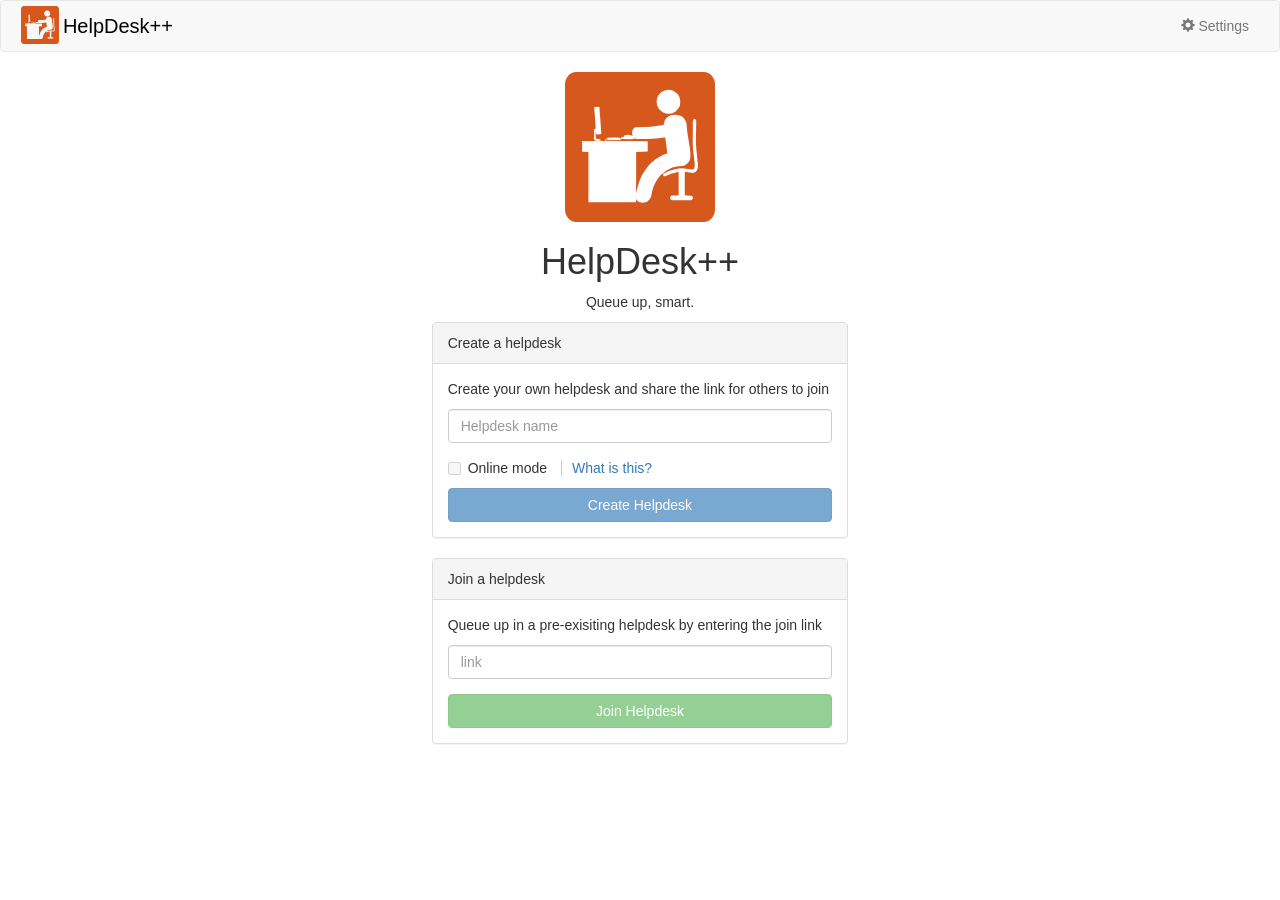
<file: index.html>
<!DOCTYPE html>
<html data-ng-app="myApp" lang="en">
	<head>
		<title>HelpDesk++</title>
		<meta charset="utf-8" />
		<meta name="viewport" content="width=device-width, initial-scale=1.0"/>
		<!-- Bootstrap -->
		<!-- HTML5 Shim and Respond.js IE8 support of HTML5 elements and media queries -->
		<!-- WARNING: Respond.js doesnt work if you view the page via file:// -->
		<!--[if lt IE 9]>
		<script src="js/html5shiv.js"></script> <script src="js/respond.min.js"></script>
		<![endif]-->
		<link href="css/bootstrap.min.css" rel="stylesheet"/>
		<link href="css/bootstrap-toggle.css" rel="stylesheet">
		<link href="css/main.css" rel="stylesheet"/>
		<link rel="icon" type="img/ico" href="img/favicon.ico">
	</head>
	<body>
		<div class="container-fluid">
			<!--Navigator-->
			<nav class="row navbar navbar-default">
				<div class="container-fluid">
					<div class="navbar-header">
						<a class="logo" href="/">
							<img class="logo" alt="logo" src="img/logo.svg">
							<span class="logo">HelpDesk++</span>
						</a>
						<button type="button" class="navbar-toggle" data-toggle="collapse" data-target="#myNavbar">
							<span class="icon-bar"></span>
							<span class="icon-bar"></span>
							<span class="icon-bar"></span>
						</button>
					</div>
					<div class="collapse navbar-collapse" id="myNavbar">
						<ul class="nav navbar-nav navbar-right">
							<li><a href="" data-toggle="modal" data-target="#HelpdeskOption"><span class="glyphicon glyphicon-cog"></span> Settings</a></li>
						</ul>
					</div>
				</div>
			</nav>
			<!--Application-->
			<div class="row">
				<div class="col-xs-12" data-ng-view></div>
			</div>
		</div>
		<!-- jQuery required for Bootstrap JavaScript plugins) -->
		<script src="js/jquery.min.js"></script>
		<!-- All Bootstrap plug-ins file -->
		<script src="js/bootstrap.min.js"></script>
		<script src="js/bootstrap-toggle.js"></script>
		<!-- All Angular-js files -->
		<script src="js/angular.min.js"></script>
		<script src="js/angular-route.js"></script>
		<!-- My Controller -->
		<script src="js/app.js"></script>
		</body>
</html>
</file>
<file: css/main.css>
img.logo
{
	width: 38px;
	margin-top: 5px;
	margin-left: 5px;
	margin-bottom: 5px;
}

img.logo-medium
{
	width: 20%;
	min-width: 100px;
	max-width: 150px;
}

a.logo
{
	text-decoration: none;
	color: black;
}

span.logo
{
	vertical-align:sub;
	font-size: 20px;
	font-weight: 200;
}

h1.logo
{
	font-weight: 200;
}

.form-inline div div div
{
	padding: 2px;
}
.progress
{
	height: 10px;
}

.disabled.link
{
	
}

.description
{
	border-left: 1px #c9c9c9 solid;
	margin-left: 10px;
	padding-left: 10px;
	align-content: center;
}
</file>
